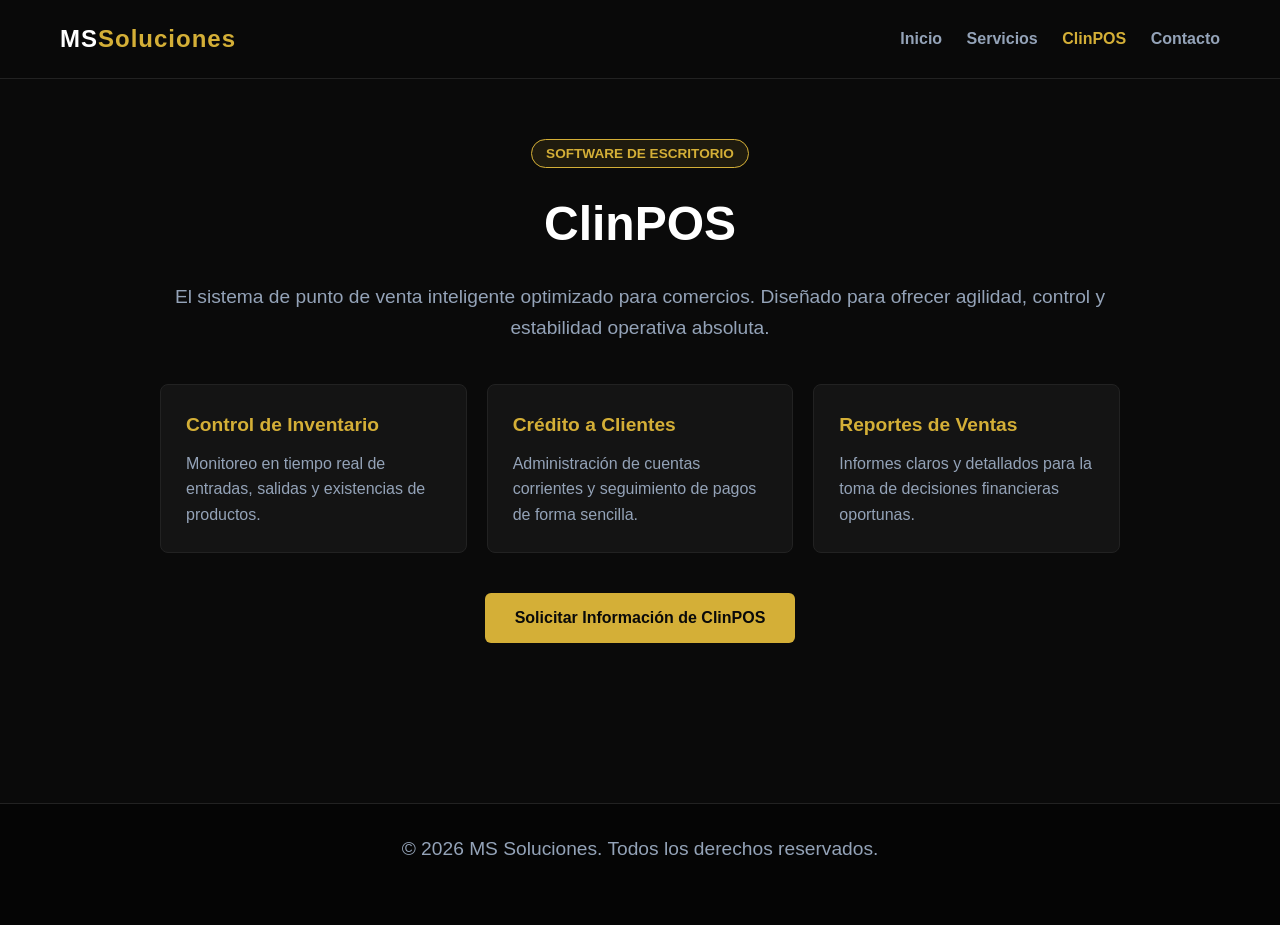
<file: clinpos.html>
<!DOCTYPE html>
<html lang="es">
<head>
    <meta charset="UTF-8">
    <meta name="viewport" content="width=device-width, initial-scale=1.0">
    <title>MS Soluciones | ClinPOS</title>
    <style>
        :root { 
            --bg-dark: #0a0a0a; 
            --bg-card: #141414; 
            --gold: #d4af37; 
            --gold-light: #f3e5ab; 
            --text-main: #e2e8f0; 
            --text-muted: #94a3b8; 
            --white: #ffffff; 
        }
        * { margin: 0; padding: 0; box-sizing: border-box; font-family: 'Segoe UI', Tahoma, Geneva, Verdana, sans-serif; }
        body { color: var(--text-main); background-color: var(--bg-dark); line-height: 1.6; }
        
        header { background-color: rgba(10, 10, 10, 0.95); backdrop-filter: blur(10px); border-bottom: 1px solid #222; position: fixed; width: 100%; top: 0; z-index: 1000; }
        .nav-container { max-width: 1200px; margin: 0 auto; padding: 20px; display: flex; justify-content: space-between; align-items: center; }
        .logo { font-size: 1.5rem; font-weight: bold; color: var(--white); text-decoration: none; letter-spacing: 1px; }
        .logo span { color: var(--gold); }
        
        nav a { margin-left: 20px; text-decoration: none; color: var(--text-muted); font-weight: 600; }
        nav a:hover, nav a.active { color: var(--gold); }
        
        .content { max-width: 1000px; margin: 0 auto; padding: 140px 20px 80px 20px; text-align: center; }
        .badge { background-color: rgba(212, 175, 55, 0.1); color: var(--gold); border: 1px solid var(--gold); padding: 6px 14px; font-size: 0.85rem; border-radius: 20px; font-weight: bold; text-transform: uppercase; }
        h1 { font-size: 3rem; color: var(--white); margin: 20px 0; }
        p { font-size: 1.2rem; margin-bottom: 30px; color: var(--text-muted); }
        
        .features { display: grid; grid-template-columns: repeat(auto-fit, minmax(250px, 1fr)); gap: 20px; text-align: left; margin-top: 40px; }
        .feature-box { background: var(--bg-card); padding: 25px; border-radius: 8px; border: 1px solid #222; }
        .feature-box h4 { color: var(--gold); margin-bottom: 10px; font-size: 1.2rem; }
        .feature-box p { font-size: 1rem; color: var(--text-muted); margin-bottom: 0; }
        
        .btn { display: inline-block; background-color: var(--gold); color: #0a0a0a; padding: 12px 30px; border-radius: 6px; text-decoration: none; font-weight: bold; margin-top: 40px; transition: background 0.3s; }
        .btn:hover { background-color: var(--gold-light); }
        
        footer { background-color: #050505; color: var(--text-muted); text-align: center; padding: 30px 20px; margin-top: 80px; border-top: 1px solid #222; }
    </style>
</head>
<body>
    <header>
        <div class="nav-container">
            <a href="index.html" class="logo">MS<span>Soluciones</span></a>
            <nav>
                <a href="index.html">Inicio</a>
                <a href="servicios.html">Servicios</a>
                <a href="clinpos.html" class="active">ClinPOS</a>
                <a href="contacto.html">Contacto</a>
            </nav>
        </div>
    </header>

    <div class="content">
        <span class="badge">Software de Escritorio</span>
        <h1>ClinPOS</h1>
        <p>El sistema de punto de venta inteligente optimizado para comercios. Diseñado para ofrecer agilidad, control y estabilidad operativa absoluta.</p>
        
        <div class="features">
            <div class="feature-box">
                <h4>Control de Inventario</h4>
                <p>Monitoreo en tiempo real de entradas, salidas y existencias de productos.</p>
            </div>
            <div class="feature-box">
                <h4>Crédito a Clientes</h4>
                <p>Administración de cuentas corrientes y seguimiento de pagos de forma sencilla.</p>
            </div>
            <div class="feature-box">
                <h4>Reportes de Ventas</h4>
                <p>Informes claros y detallados para la toma de decisiones financieras oportunas.</p>
            </div>
        </div>

        <a href="contacto.html" class="btn">Solicitar Información de ClinPOS</a>
    </div>

    <footer>
        <p>&copy; 2026 MS Soluciones. Todos los derechos reservados.</p>
    </footer>
</body>
</html>
</file>
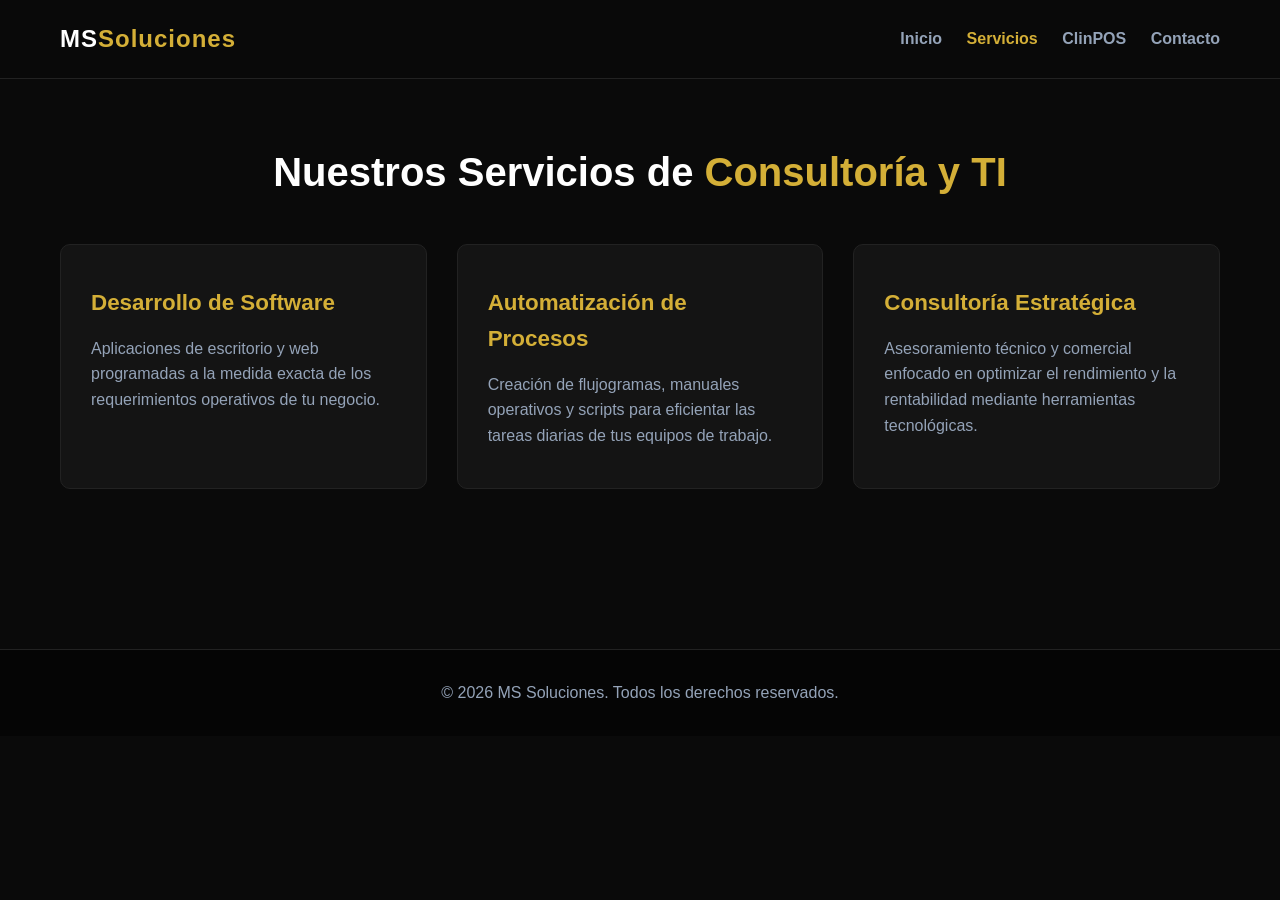
<file: servicios.html>
<!DOCTYPE html>
<html lang="es">
<head>
    <meta charset="UTF-8">
    <meta name="viewport" content="width=device-width, initial-scale=1.0">
    <title>MS Soluciones | Servicios</title>
    <style>
        :root { 
            --bg-dark: #0a0a0a; 
            --bg-card: #141414; 
            --gold: #d4af37; 
            --gold-light: #f3e5ab; 
            --text-main: #e2e8f0; 
            --text-muted: #94a3b8; 
            --white: #ffffff; 
        }
        * { margin: 0; padding: 0; box-sizing: border-box; font-family: 'Segoe UI', Tahoma, Geneva, Verdana, sans-serif; }
        body { color: var(--text-main); background-color: var(--bg-dark); line-height: 1.6; }
        
        header { background-color: rgba(10, 10, 10, 0.95); backdrop-filter: blur(10px); border-bottom: 1px solid #222; position: fixed; width: 100%; top: 0; z-index: 1000; }
        .nav-container { max-width: 1200px; margin: 0 auto; padding: 20px; display: flex; justify-content: space-between; align-items: center; }
        .logo { font-size: 1.5rem; font-weight: bold; color: var(--white); text-decoration: none; letter-spacing: 1px; }
        .logo span { color: var(--gold); }
        
        nav a { margin-left: 20px; text-decoration: none; color: var(--text-muted); font-weight: 600; }
        nav a:hover, nav a.active { color: var(--gold); }
        
        .content { max-width: 1200px; margin: 0 auto; padding: 140px 20px 80px 20px; }
        h1 { font-size: 2.5rem; color: var(--white); margin-bottom: 40px; text-align: center; }
        h1 span { color: var(--gold); }
        
        .grid { display: grid; grid-template-columns: repeat(auto-fit, minmax(300px, 1fr)); gap: 30px; }
        .card { background: var(--bg-card); padding: 40px 30px; border-radius: 10px; border: 1px solid #222; transition: border-color 0.3s; }
        .card:hover { border-color: var(--gold); }
        .card h3 { margin-bottom: 15px; color: var(--gold); font-size: 1.4rem; }
        .card p { color: var(--text-muted); }
        
        footer { background-color: #050505; color: var(--text-muted); text-align: center; padding: 30px 20px; margin-top: 80px; border-top: 1px solid #222; }
    </style>
</head>
<body>
    <header>
        <div class="nav-container">
            <a href="index.html" class="logo">MS<span>Soluciones</span></a>
            <nav>
                <a href="index.html">Inicio</a>
                <a href="servicios.html" class="active">Servicios</a>
                <a href="clinpos.html">ClinPOS</a>
                <a href="contacto.html">Contacto</a>
            </nav>
        </div>
    </header>

    <div class="content">
        <h1>Nuestros Servicios de <span>Consultoría y TI</span></h1>
        <div class="grid">
            <div class="card">
                <h3>Desarrollo de Software</h3>
                <p>Aplicaciones de escritorio y web programadas a la medida exacta de los requerimientos operativos de tu negocio.</p>
            </div>
            <div class="card">
                <h3>Automatización de Procesos</h3>
                <p>Creación de flujogramas, manuales operativos y scripts para eficientar las tareas diarias de tus equipos de trabajo.</p>
            </div>
            <div class="card">
                <h3>Consultoría Estratégica</h3>
                <p>Asesoramiento técnico y comercial enfocado en optimizar el rendimiento y la rentabilidad mediante herramientas tecnológicas.</p>
            </div>
        </div>
    </div>

    <footer>
        <p>&copy; 2026 MS Soluciones. Todos los derechos reservados.</p>
    </footer>
</body>
</html>
</file>
